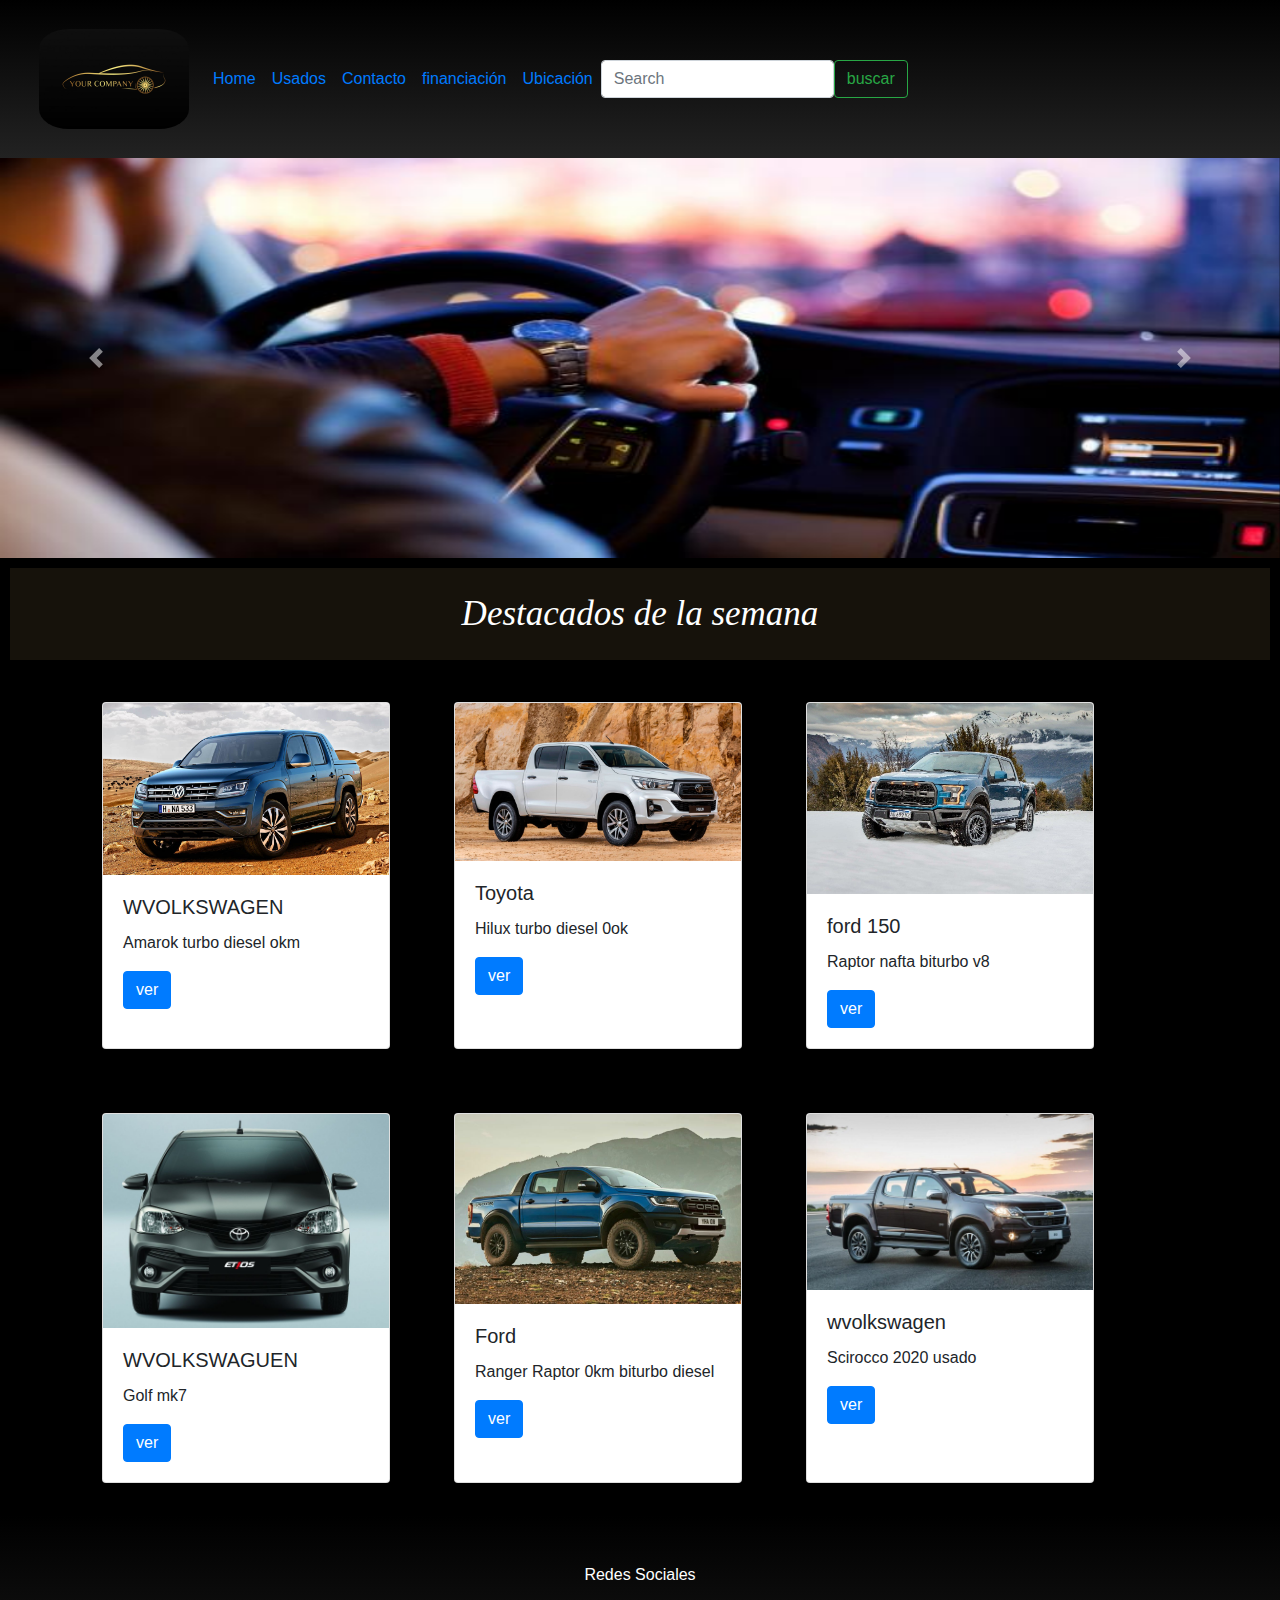
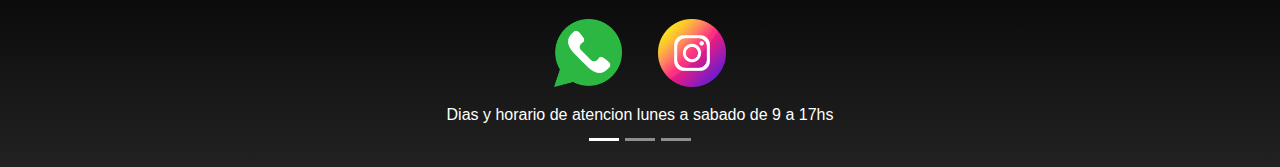
<file: index.html>
<!DOCTYPE html>
<html lang="en">

<head>
  <meta charset="UTF-8">
  <meta http-equiv="X-UA-Compatible" content="IE=edge">
  <meta name="viewport" content="width=device-width, initial-scale=1.0">
  <!-- aplico el seo -->
  <meta name="descripcion"
    content="agencia de autos multimarca especialistas en el campo automor , amplia variedad de usados">
  <meta name="keyswords" content="autos usados , autos varatos , financiacion,usados">
  
  <!-- link bootstrap -->
  <link rel="stylesheet" href="https://maxcdn.bootstrapcdn.com/bootstrap/4.5.2/css/bootstrap.min.css">
  <!-- link animacion -->
  <link rel="stylesheet" href="https://cdnjs.cloudflare.com/ajax/libs/animate.css/4.1.1/animate.min.css" />
  <link rel="stylesheet" href="css/estilos.css">
  <title>clase10</title>
</head>

<body>


  <!-- seccion header  -->

  <nav class="p-4 navbar navbar-expand-lg mi-nav center">
    <div class="container-fluid">
      <a class="p-6 navbar-brand" href="index.html"><img class="mi-logo" src="img/logo.jpg" alt="autos usados"></a>
      <button class="navbar-toggler" type="button" data-bs-toggle="collapse" data-bs-target="#navbarSupportedContent"
        aria-controls="navbarSupportedContent" aria-expanded="false" aria-label="Toggle navigation">
        <span class="navbar-toggler-icon"></span>
      </button>

      <div class="collapse navbar-collapse" id="navbarSupportedContent">
        <ul class="navbar-nav me-auto mb-2 mb-lg-0">
          <li class="nav-item">
            <a class="nav-link active" aria-current="page" href="index.html">Home</a>
          </li>
          <li class="nav-item">
            <a class="nav-link" href="usados.html">Usados</a>
          </li>

          <li class="nav-item">
            <a href="contacto.html" class="nav-link active">Contacto</a>
          </li>

          <li class="nav-item">
            <a class="nav-link active" aria-current="page" href="financiacion.html">financiación</a>
          </li>

          <li class="nav-item">
            <a class="nav-link active" aria-current="page" href="ubicación.html">Ubicación</a>
          </li>

        </ul>
        <form class="d-flex">
          <input class="form-control me-2" type="search" placeholder="Search" aria-label="buscar">
          <button class="btn btn-outline-success" type="submit">buscar</button>
        </form>
      </div>
    </div>
  </nav>

  <!-- seccion del carrusel -->


  <div id="demo" class="carousel slide" data-ride="carousel">

    <!-- indicadores -->
    <ul class="carousel-indicators">
      <li data-target="#demo" data-slide-to="0" class="active"></li>
      <li data-target="#demo" data-slide-to="1"></li>
      <li data-target="#demo" data-slide-to="2"></li>
    </ul>

    <!-- el carrousel -->
    <div id="carouselExampleControls" class="carousel slide" data-ride="carousel">
      <div class="carousel-inner">
        <div class="carousel-item active">
          <img src="img/usado.jpeg" class="d-block w-100" alt="..." height="400" width="300vh">
        </div>
        <div class="carousel-item">
          <img src="img/llave.jpg" class="d-block w-100" alt="..." height="400" width="300vh">
        </div>
        <div class="carousel-item">
          <img src="img/foto.jpg" class="d-block w-100" alt="..." height="400" width="300vh">
        </div>
      </div>
      <a class="carousel-control-prev" href="#carouselExampleControls" role="button" data-slide="prev">
        <span class="carousel-control-prev-icon" aria-hidden="true"></span>
        <span class="sr-only">Previous</span>
      </a>
      <a class="carousel-control-next" href="#carouselExampleControls" role="button" data-slide="next">
        <span class="carousel-control-next-icon" aria-hidden="true"></span>
        <span class="sr-only">Next</span>
      </a>
    </div>


    <!-- fin del carrousel -->

    <h2>
      Destacados de la semana
    </h2>

    <!-- inicio de las cards -->

    <div class="container">
      <div class="row">
        <div class="card" style="width: 18rem;">
          <img src="img/amarok.jpg" class="card-img-top" alt="...">
          <div class="card-body">
            <h5 class="card-title">WVOLKSWAGEN</h5>
            <p class="card-text">Amarok turbo diesel okm</p>
            <a href="#" class="btn btn-primary">ver</a>
          </div>
        </div>
        <div class="card" style="width: 18rem;"><img src="img/hilux.jpg" class="card-img-top" alt="...">
          <div class="card-body">
            <h5 class="card-title">Toyota</h5>
            <p class="card-text">Hilux turbo diesel 0ok</p>
            <a href="#" class="btn btn-primary">ver</a>
          </div>
        </div>
        <div class="card" style="width: 18rem;"><img src="img/f150.jpg" class="card-img-top" alt="...">
          <div class="card-body">
            <h5 class="card-title">ford 150</h5>
            <p class="card-text">Raptor nafta biturbo v8</p>
            <a href="#" class="btn btn-primary">ver</a>
          </div>
        </div>
        <div class="card" style="width: 18rem;">
          <img src="img/etios.jpg" class="card-img-top" alt="...">
          <div class="card-body">
            <h5 class="card-title">WVOLKSWAGUEN</h5>
            <p class="card-text"> Golf mk7 </p>
            <a href="#" class="btn btn-primary">ver</a>
          </div>
        </div>
        <div class="card" style="width: 18rem;">
          <img src="img/ranger.jpg" class="card-img-top" alt="...">
          <div class="card-body">
            <h5 class="card-title">Ford</h5>
            <p class="card-text">Ranger Raptor 0km biturbo diesel</p>
            <a href="#" class="btn btn-primary">ver</a>
          </div>
        </div>
        <div class="card" style="width: 18rem;">
          <img src="img/s10.jpg" class="card-img-top" alt="...">
          <div class="card-body">
            <h5 class="card-title">wvolkswagen</h5>
            <p class="card-text">Scirocco 2020 usado</p>
            <a href="#" class="btn btn-primary">ver</a>
          </div>
        </div>
      </div>
    </div>


    <footer class="el-foter text-white pt-5 pb-4 p-4 c ">
      <p class="container text-center text-md left ">Redes Sociales</p>
      <div class="container text-center text-md left ">
        <a href="contacto.html"> <img class="red-social" src="img/watsap.png" alt=""></a>
        <a href="contacto.html"> <img class="red-social" src="img/insta.png" alt=""></a>
        <p>Dias y horario de atencion lunes a sabado de 9 a 17hs</p>
      </div>
    </footer>

    <script src="https://ajax.googleapis.com/ajax/libs/jquery/3.5.1/jquery.min.js"></script>
    <script src="https://maxcdn.bootstrapcdn.com/bootstrap/4.5.2/js/bootstrap.min.js"></script>
    <script src="https://cdnjs.cloudflare.com/ajax/libs/popper.js/1.16.0/umd/popper.min.js"></script>
</body>

</html>
</file>
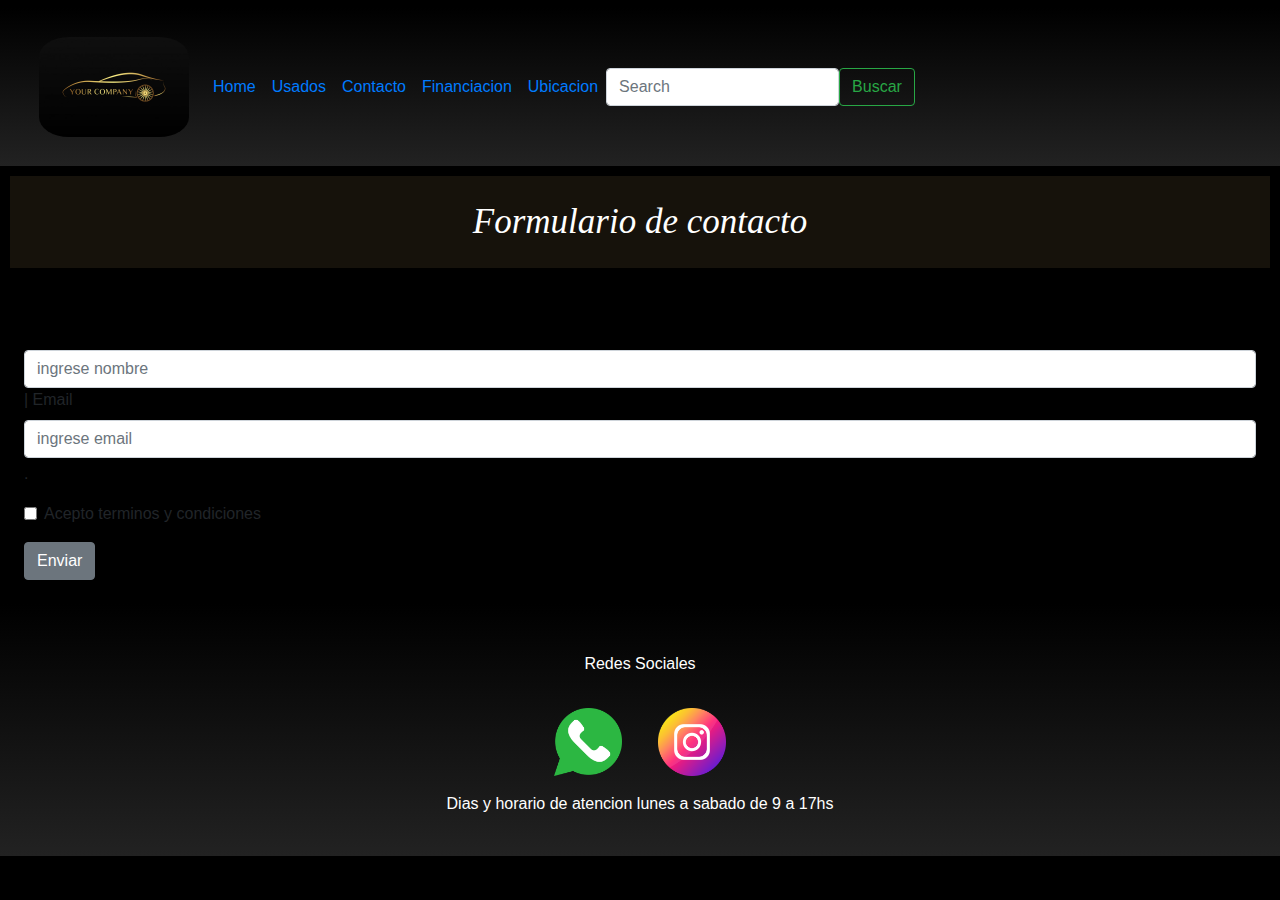
<file: contacto.html>
<!DOCTYPE html>
<html lang="en">

<head>
    <meta charset="UTF-8">
    <meta http-equiv="X-UA-Compatible" content="IE=edge">
    <meta name="viewport" content="width=device-width, initial-scale=1.0">
    <!-- link bootstrap -->
    <link rel="stylesheet" href="https://maxcdn.bootstrapcdn.com/bootstrap/4.5.2/css/bootstrap.min.css">
    <!-- link animacion -->
    <link rel="stylesheet" href="https://cdnjs.cloudflare.com/ajax/libs/animate.css/4.1.1/animate.min.css" />
    <link rel="stylesheet" href="css/estilos.css">
    <title>clase10</title>
</head>

<body>

    <nav class="p-4 navbar navbar-expand-lg mi-nav center my-2 ">
        <div class="container-fluid">
            <a class="p-6 navbar-brand" href="index.html"><img class="mi-logo" src="img/logo.jpg"
                    alt="autos usados"></a>
            <button class="navbar-toggler" type="button" data-bs-toggle="collapse"
                data-bs-target="#navbarSupportedContent" aria-controls="navbarSupportedContent" aria-expanded="false"
                aria-label="Toggle navigation">
                <span class="navbar-toggler-icon"></span>
            </button>

            <div class="collapse navbar-collapse" id="navbarSupportedContent">
                <ul class="navbar-nav me-auto mb-2 mb-lg-0">
                    <li class="nav-item">
                        <a class="nav-link active" aria-current="page" href="index.html">Home</a>
                    </li>
                    <li class="nav-item">
                        <a class="nav-link" href="usados.html">Usados</a>
                    </li>

                    <li class="nav-item">
                        <a href="contacto.html" class="nav-link active">Contacto</a>
                    </li>

                    <li class="nav-item">
                        <a href="financiacion.html" class="nav-link active">Financiacion</a>
                    </li>

                    <li class="nav-item">
                        <a href="ubicacion.html" class="nav-link active">Ubicacion</a>
                    </li>   
                </ul>
                <form class="d-flex">
                    <input class="form-control me-2" type="search" placeholder="Search" aria-label="Search">
                    <button class="btn btn-outline-success" type="submit">Buscar</button>
                </form>
            </div>
        </div>
    </nav>

    <h2>Formulario de contacto</h2>

    <!-- seccion del formulario -->

    <form class="pt-5 pb-4 p-4 tex">
        <div class="mb-3">
            <label for=""></label>
            <input type="text" class="form-control" placeholder="ingrese nombre" >|

            <label for="exampleInputEmail1" class="form-label">Email</label>
            <input type="email" class="form-control" placeholder="ingrese email" id="exampleInputEmail1" aria-describedby="emailHelp">
            <div id="emailHelp" class="form-text">.</div>
        </div>

        
        <div class="mb-3 form-check">
            <input type="checkbox" class="form-check-input" id="exampleCheck1">
            <label class="form-check-label" for="exampleCheck1">Acepto terminos y condiciones</label>
        </div>
        <button type="submit"  class="btn btn-secondary boton-uno" >Enviar</button>
    </form>

    <!-- seccion footer -->
    <footer class="el-foter text-white pt-5 pb-4 p-4 c ">
        <p class="container text-center text-md left ">Redes Sociales</p>
        <div class="container text-center text-md left ">
            <a href="contacto.html"> <img class="red-social" src="img/watsap.png" alt=""></a>
            <a href="contacto.html"> <img class="red-social" src="img/insta.png" alt=""></a>
            <p>Dias y horario de atencion lunes a sabado de 9 a 17hs</p>
        </div>
    </footer>


<script src="https://ajax.googleapis.com/ajax/libs/jquery/3.5.1/jquery.min.js"></script>
<script src="https://maxcdn.bootstrapcdn.com/bootstrap/4.5.2/js/bootstrap.min.js"></script>
<script src="https://cdnjs.cloudflare.com/ajax/libs/popper.js/1.16.0/umd/popper.min.js"></script>



</body>

</html>
</file>
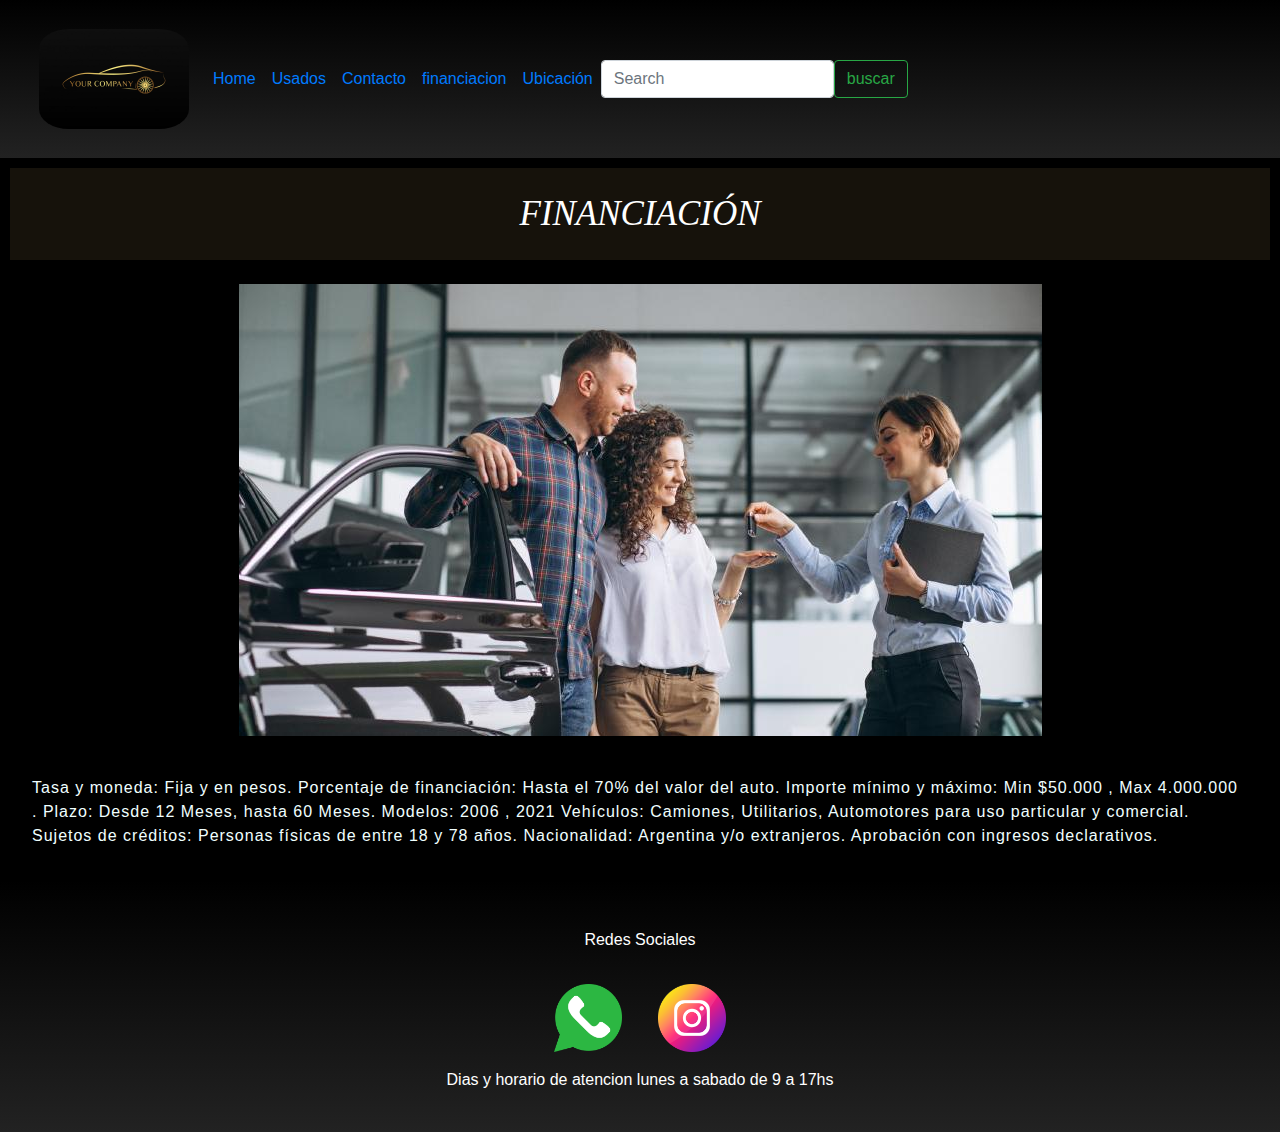
<file: financiacion.html>
<!DOCTYPE html>
<html lang="en">
<head>
    <meta charset="UTF-8">
    <meta http-equiv="X-UA-Compatible" content="IE=edge">
    <meta name="viewport" content="width=device-width, initial-scale=1.0">
    <!-- linkeo con bootstrap    -->
    <link rel="stylesheet" href="https://maxcdn.bootstrapcdn.com/bootstrap/4.5.2/css/bootstrap.min.css">
    <link rel="stylesheet" href="css/estilos.css">
    <title>financiacion</title>
</head>
<body>

     <!-- seccion header  -->

  <nav class="p-4 navbar navbar-expand-lg mi-nav center">
    <div class="container-fluid">
      <a class="p-6 navbar-brand" href="index.html"><img class="mi-logo" src="img/logo.jpg" alt="autos usados"></a>
      <button class="navbar-toggler" type="button" data-bs-toggle="collapse" data-bs-target="#navbarSupportedContent"
        aria-controls="navbarSupportedContent" aria-expanded="false" aria-label="Toggle navigation">
        <span class="navbar-toggler-icon"></span>
      </button>

      <div class="collapse navbar-collapse" id="navbarSupportedContent">
        <ul class="navbar-nav me-auto mb-2 mb-lg-0">
          <li class="nav-item">
            <a class="nav-link active" aria-current="page" href="index.html">Home</a>
          </li>
          <li class="nav-item">
            <a class="nav-link" href="usados.html">Usados</a>
          </li>

          <li class="nav-item">
            <a class="nav-link active" aria-current="page" href="index.html">Contacto</a>
          </li>

          <li class="nav-item">
            <a class="nav-link active" aria-current="page" href="financiacion.html">financiacion</a>
          </li>

          <li class="nav-item">
            <a href="ubicacion.html" class="nav-link active">Ubicación</a>
          </li>
        </ul>
        <form class="d-flex">
          <input class="form-control me-2" type="search" placeholder="Search" aria-label="Search">
          <button class="btn btn-outline-success" type="submit">buscar</button>
        </form>
      </div>
    </div>
  </nav>

  <h2>FINANCIACIÓN</h2>


  <div class="text-center m-4"> 
    <img src="img/finan3.jpg" class="img-fluid" alt="financiacion">
  </div>


<div class="mx-auto style="width: 200px;>
    <p class="el-texto">
        Tasa y moneda: Fija y en pesos.
        
        Porcentaje de financiación: Hasta el 70% del valor del auto.
        
        Importe mínimo y máximo: Min $50.000 , Max 4.000.000 .
        
        Plazo: Desde 12 Meses, hasta 60 Meses.
        
        Modelos: 2006 , 2021
        
        Vehículos:  Camiones, Utilitarios, Automotores para uso particular y comercial.
        
        Sujetos de créditos: Personas físicas de entre 18 y 78 años.
        
        Nacionalidad: Argentina y/o extranjeros.
        
        Aprobación con ingresos declarativos.
    </p>    
       
        
</div>


<footer class="el-foter text-white pt-5 pb-4 p-4 c ">
    <p class="container text-center text-md left ">Redes Sociales</p>
    <div class="container text-center text-md left ">
      <a href="contacto.html"> <img class="red-social" src="img/watsap.png" alt=""></a>
      <a href="contacto.html"> <img class="red-social" src="img/insta.png" alt=""></a>
      <p>Dias y horario de atencion lunes a sabado de 9 a 17hs</p>
    </div>
</footer>


<script src="https://ajax.googleapis.com/ajax/libs/jquery/3.5.1/jquery.min.js"></script>
<script src="https://maxcdn.bootstrapcdn.com/bootstrap/4.5.2/js/bootstrap.min.js"></script>
<script src="https://cdnjs.cloudflare.com/ajax/libs/popper.js/1.16.0/umd/popper.min.js"></script>

</body>

</html>
</file>
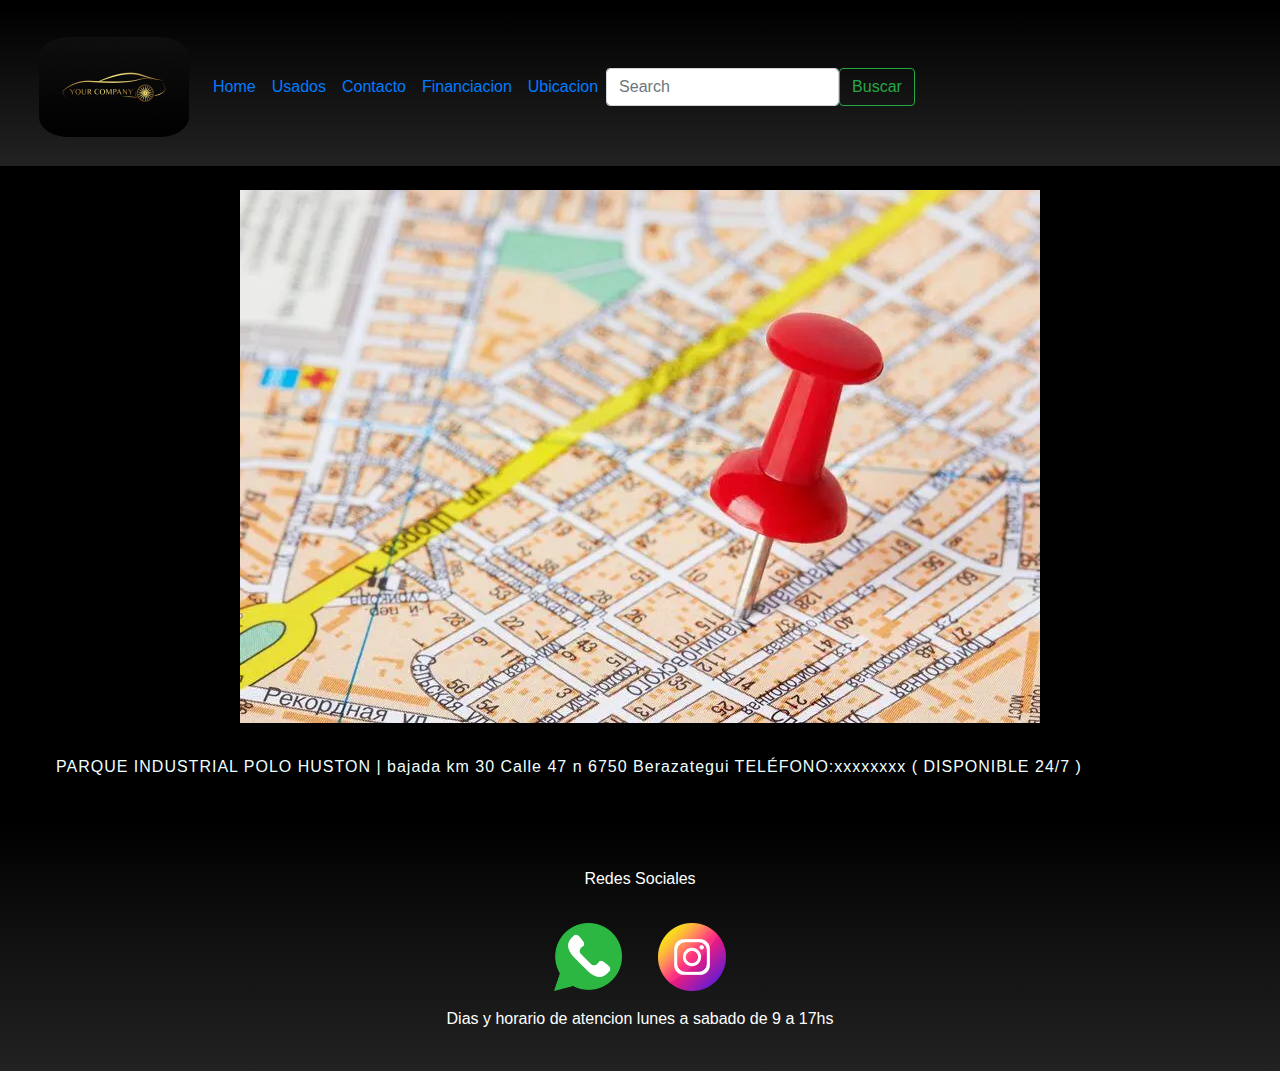
<file: ubicacion.html>
<!DOCTYPE html>
<html lang="en">

<head>
    <meta charset="UTF-8">
    <meta http-equiv="X-UA-Compatible" content="IE=edge">
    <meta name="viewport" content="width=device-width, initial-scale=1.0">
    <!-- link bootstrap -->
    <link rel="stylesheet" href="https://maxcdn.bootstrapcdn.com/bootstrap/4.5.2/css/bootstrap.min.css">
    <!-- link animacion -->
    <link rel="stylesheet" href="https://cdnjs.cloudflare.com/ajax/libs/animate.css/4.1.1/animate.min.css" />
    <link rel="stylesheet" href="css/estilos.css">
    <title>clase10</title>
</head>

<body>

    <nav class="p-4 navbar navbar-expand-lg mi-nav center my-2 ">
        <div class="container-fluid">
            <a class="p-6 navbar-brand" href="index.html"><img class="mi-logo" src="img/logo.jpg"
                    alt="autos usados"></a>
            <button class="navbar-toggler" type="button" data-bs-toggle="collapse"
                data-bs-target="#navbarSupportedContent" aria-controls="navbarSupportedContent" aria-expanded="false"
                aria-label="Toggle navigation">
                <span class="navbar-toggler-icon"></span>
            </button>

            <div class="collapse navbar-collapse" id="navbarSupportedContent">
                <ul class="navbar-nav me-auto mb-2 mb-lg-0">
                    <li class="nav-item">
                        <a class="nav-link active" aria-current="page" href="index.html">Home</a>
                    </li>
                    <li class="nav-item">
                        <a class="nav-link" href="usados.html">Usados</a>
                    </li>

                    <li class="nav-item">
                        <a href="contacto.html" class="nav-link active">Contacto</a>
                    </li>

                    <li class="nav-item">
                        <a href="financiacion.html" class="nav-link active">Financiacion</a>
                    </li>

                    <li class="nav-item">
                        <a href="ubicacion.html" class="nav-link active">Ubicacion</a>
                    </li>   
                </ul>
                <form class="d-flex">
                    <input class="form-control me-2" type="search" placeholder="Search" aria-label="Search">
                    <button class="btn btn-outline-success" type="submit">Buscar</button>
                </form>
            </div>
        </div>
    </nav>


    <section class="text-center m-4">
        <img src="img/ubicacio.jpg" alt="ubicación">

        <p class="el-texto">
            PARQUE INDUSTRIAL POLO HUSTON | bajada km 30 Calle 47 n 6750 Berazategui
        TELÉFONO:xxxxxxxx ( DISPONIBLE 24/7 )
        </p>

    </section>


    <footer class="el-foter text-white pt-5 pb-4 p-4 c ">
        <p class="container text-center text-md left ">Redes Sociales</p>
        <div class="container text-center text-md left ">
          <a href="contacto.html"> <img class="red-social" src="img/watsap.png" alt=""></a>
          <a href="contacto.html"> <img class="red-social" src="img/insta.png" alt=""></a>
          <p>Dias y horario de atencion lunes a sabado de 9 a 17hs</p>
        </div>
    </footer>
    


<script src="https://ajax.googleapis.com/ajax/libs/jquery/3.5.1/jquery.min.js"></script>
<script src="https://maxcdn.bootstrapcdn.com/bootstrap/4.5.2/js/bootstrap.min.js"></script>
<script src="https://cdnjs.cloudflare.com/ajax/libs/popper.js/1.16.0/umd/popper.min.js"></script>

</body>

</html>
</file>
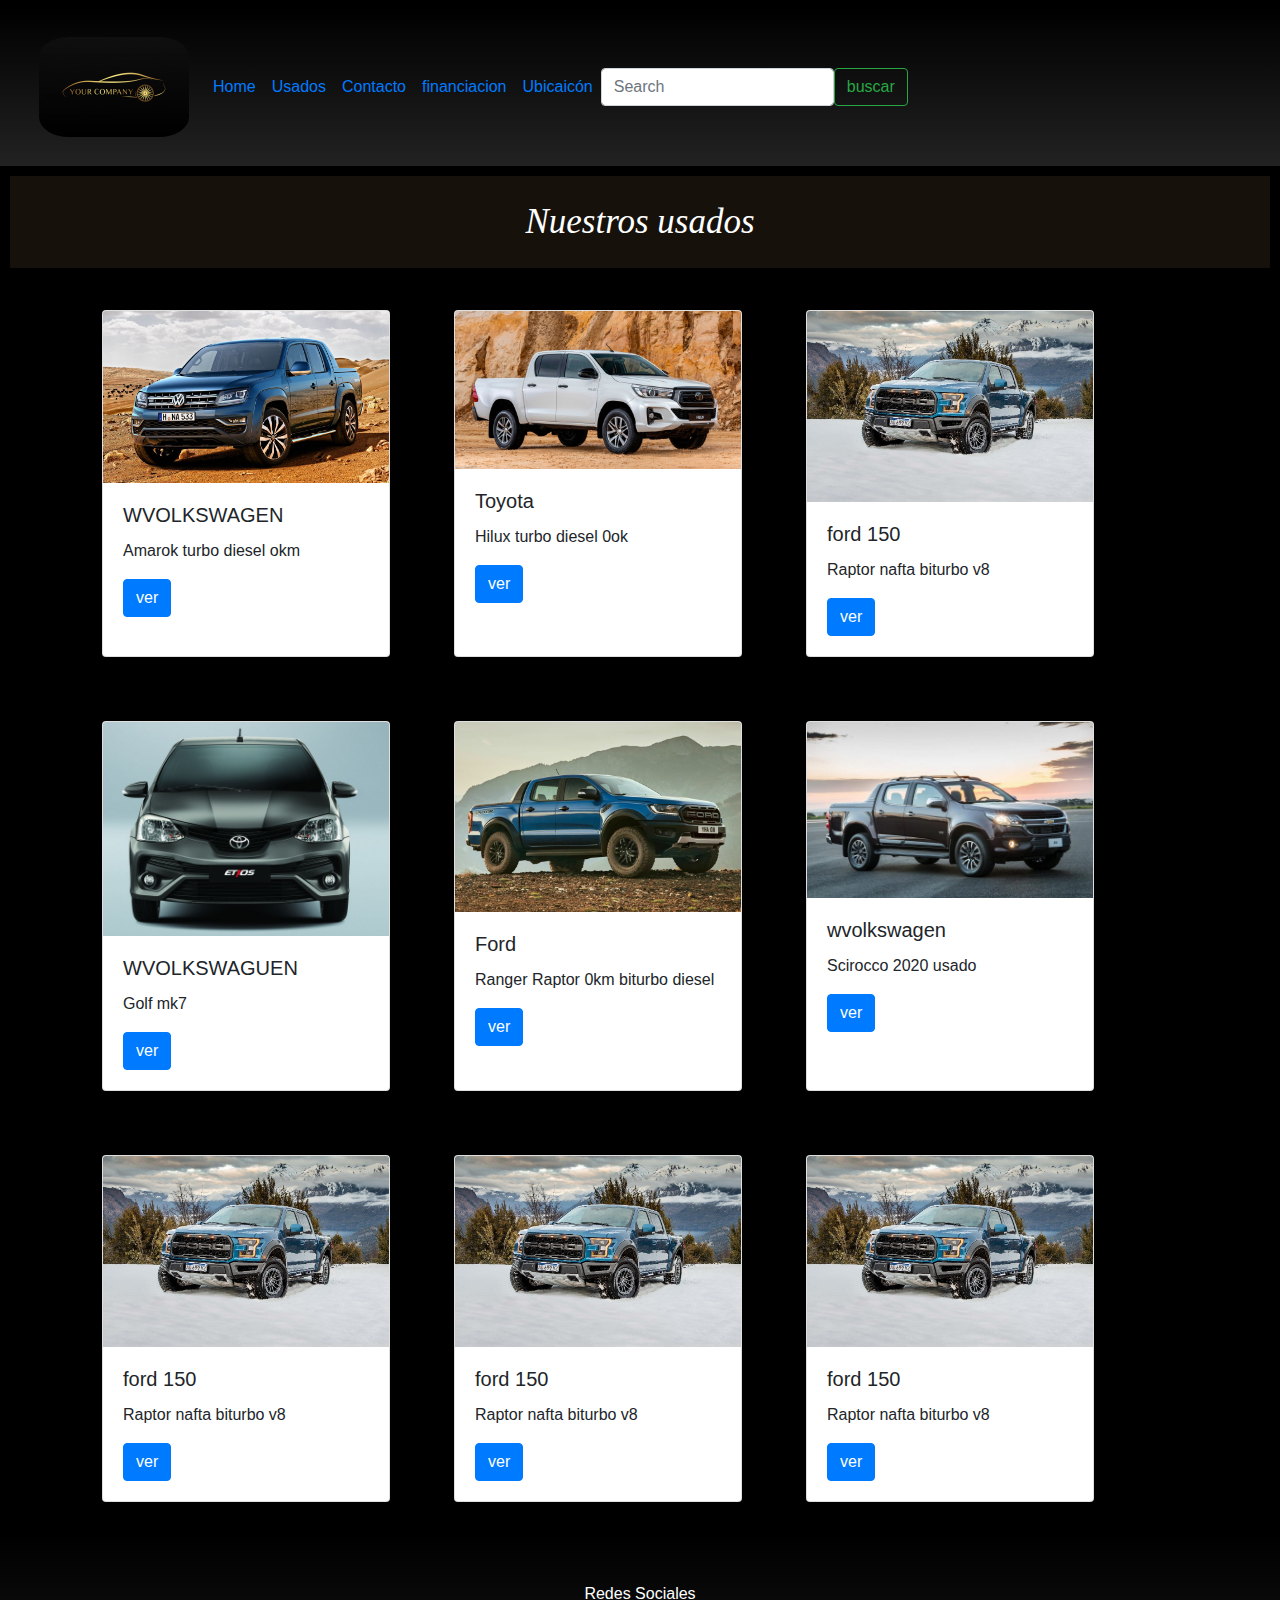
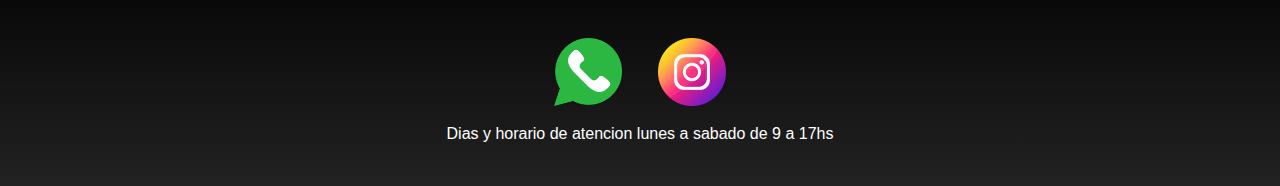
<file: usados.html>
<!DOCTYPE html>
<html lang="en">
<head>
  <meta charset="UTF-8">
  <meta http-equiv="X-UA-Compatible" content="IE=edge">
  <meta name="viewport" content="width=device-width, initial-scale=1.0">
  <!-- link bootstrap -->
  <link rel="stylesheet" href="https://maxcdn.bootstrapcdn.com/bootstrap/4.5.2/css/bootstrap.min.css">
  <!-- link animacion -->
  <link rel="stylesheet" href="https://cdnjs.cloudflare.com/ajax/libs/animate.css/4.1.1/animate.min.css" />
  <link rel="stylesheet" href="css/estilos.css">
  <title>clase10</title>
</head>

    <body>
        
     <!-- comienzo del navbar -->

    <nav class="p-4 navbar navbar-expand-lg mi-nav center my-2 ">
        <div class="container-fluid">
          <a class="p-6 navbar-brand" href="index.html"><img class="mi-logo" src="img/logo.jpg" alt="autos usados"></a>
          <button class="navbar-toggler" type="button" data-bs-toggle="collapse" data-bs-target="#navbarSupportedContent"
            aria-controls="navbarSupportedContent" aria-expanded="false" aria-label="Toggle navigation">
            <span class="navbar-toggler-icon"></span>
          </button>
    
          <div class="collapse navbar-collapse" id="navbarSupportedContent">
            <ul class="navbar-nav me-auto mb-2 mb-lg-0">
              <li class="nav-item">
                <a class="nav-link active" aria-current="page" href="index.html">Home</a>
              </li>
              <li class="nav-item">
                <a class="nav-link" href="usados.html">Usados</a>
              </li>
    
              <li class="nav-item">
                <a href="contacto.html" class="nav-link active">Contacto</a>
              </li>

              <li class="nav-item">
                <a class="nav-link active" aria-current="page" href="financiacion.html">financiacion</a>
              </li>

              <li class="nav-item">
                <a class="nav-link active" aria-current="page" href="ubicacion.html">Ubicaicón</a>
              </li>
            </ul>
            <form class="d-flex">
              <input class="form-control me-2" type="search" placeholder="Search" aria-label="Search">
              <button class="btn btn-outline-success" type="submit">buscar</button>
            </form>
          </div>
        </div>
      </nav>

      <h2>
          Nuestros usados
      </h2>

      <!-- seccion cards -->


      <div class="container">
        <div class="row">
          <div class="card" style="width: 18rem;">
            <img src="img/amarok.jpg" class="card-img-top" alt="...">
            <div class="card-body">
              <h5 class="card-title">WVOLKSWAGEN</h5>
              <p class="card-text">Amarok turbo diesel okm</p>
              <a href="#" class="btn btn-primary">ver</a>
            </div>
          </div>
          <div class="card" style="width: 18rem;"><img src="img/hilux.jpg" class="card-img-top" alt="...">
            <div class="card-body">
              <h5 class="card-title">Toyota</h5>
              <p class="card-text">Hilux turbo diesel 0ok</p>
              <a href="#" class="btn btn-primary">ver</a>
            </div>
          </div>
          <div class="card" style="width: 18rem;"><img src="img/f150.jpg" class="card-img-top" alt="...">
            <div class="card-body">
              <h5 class="card-title">ford 150</h5>
              <p class="card-text">Raptor nafta biturbo v8</p>
              <a href="#" class="btn btn-primary">ver</a>
            </div>
          </div>
          <div class="card" style="width: 18rem;">
            <img src="img/etios.jpg" class="card-img-top" alt="...">
            <div class="card-body">
              <h5 class="card-title">WVOLKSWAGUEN</h5>
              <p class="card-text"> Golf mk7 </p>
              <a href="#" class="btn btn-primary">ver</a>
            </div>
          </div>
          <div class="card" style="width: 18rem;">
            <img src="img/ranger.jpg" class="card-img-top" alt="...">
            <div class="card-body">
              <h5 class="card-title">Ford</h5>
              <p class="card-text">Ranger Raptor 0km biturbo diesel</p>
              <a href="#" class="btn btn-primary">ver</a>
            </div>
          </div>
          <div class="card" style="width: 18rem;">
            <img src="img/s10.jpg" class="card-img-top" alt="...">
            <div class="card-body">
              <h5 class="card-title">wvolkswagen</h5>
              <p class="card-text">Scirocco 2020 usado</p>
              <a href="#" class="btn btn-primary">ver</a>
            </div>
          </div>

          <div class="card" style="width: 18rem;"><img src="img/f150.jpg" class="card-img-top" alt="...">
            <div class="card-body">
              <h5 class="card-title">ford 150</h5>
              <p class="card-text">Raptor nafta biturbo v8</p>
              <a href="#" class="btn btn-primary">ver</a>
            </div>
          </div>

          <div class="card" style="width: 18rem;"><img src="img/f150.jpg" class="card-img-top" alt="...">
            <div class="card-body">
              <h5 class="card-title">ford 150</h5>
              <p class="card-text">Raptor nafta biturbo v8</p>
              <a href="#" class="btn btn-primary">ver</a>
            </div>
          </div>

          <div class="card" style="width: 18rem;"><img src="img/f150.jpg" class="card-img-top" alt="...">
            <div class="card-body">
              <h5 class="card-title">ford 150</h5>
              <p class="card-text">Raptor nafta biturbo v8</p>
              <a href="#" class="btn btn-primary">ver</a>
            </div>
          </div>

        </div>
      </div>
            <!-- el footer -->
  
      <footer class="el-foter text-white pt-5 pb-4 p-4 c ">
        <p class="container text-center text-md left ">Redes Sociales</p>
        <div class="container text-center text-md left ">
          <a href="contacto.html"> <img class="red-social" src="img/watsap.png" alt=""></a>
          <a href="contacto.html"> <img class="red-social" src="img/insta.png" alt=""></a>
          <p>Dias y horario de atencion lunes a sabado de 9 a 17hs</p>
        </div>
      </footer>

</body>
</html>
</file>
<file: css/estilos.css>
*{
    padding: 0;
    margin: 0;
    box-sizing: border-box;
    
}

@import url('https://fonts.googleapis.com/css2?family=Festive&family=Roboto&display=swap');


body{
    background-color: black;
}

/* logo de mi header*/


.mi-logo{
    border-radius: 20%;
    height:100px;
    width:100%;
}

.mi-nav{
    background: linear-gradient(to bottom, transparent, #222);
    display: flex;
    justify-content: space-around;

}


h2{
	margin:10px;
	padding:25px;
	font-size: 35px;
	font-family: roboto;
    font-style: italic;
	background-color: rgb(22, 18, 11);
	color: white;
	display: flex;
	justify-content: center;
}

h2:hover{
               /*animacion*/

    animation-duration: 5s;
    animation-name: aparecer;
    animation-iteration-count:all ;
}


@keyframes aparecer{
    0%{
        opacity: 0;
    }
    100%{
        opacity: 1;
    }
    }




                /*seccion cards usados*/

.card{
    margin:2em;
}

.contenedorCards{
    display: flex;
    border-radius: 4%;
}

 .el-foter{
    background: linear-gradient(to bottom, transparent, #222);

 }
 


.red-social{
    height: 200px;
    height: 100px;
    padding: 1em;
}


.boton-uno{
    display: grid;
    align-items: center;
    justify-content: center;
}
       
/* seccion de financiacion*/

.el-texto{
    color: azure;
    font-size: 1em;
    letter-spacing: 1px;
    padding: 1em;
    margin: 1em;
    display: flex;
    flex-wrap: nowrap;

}
</file>
